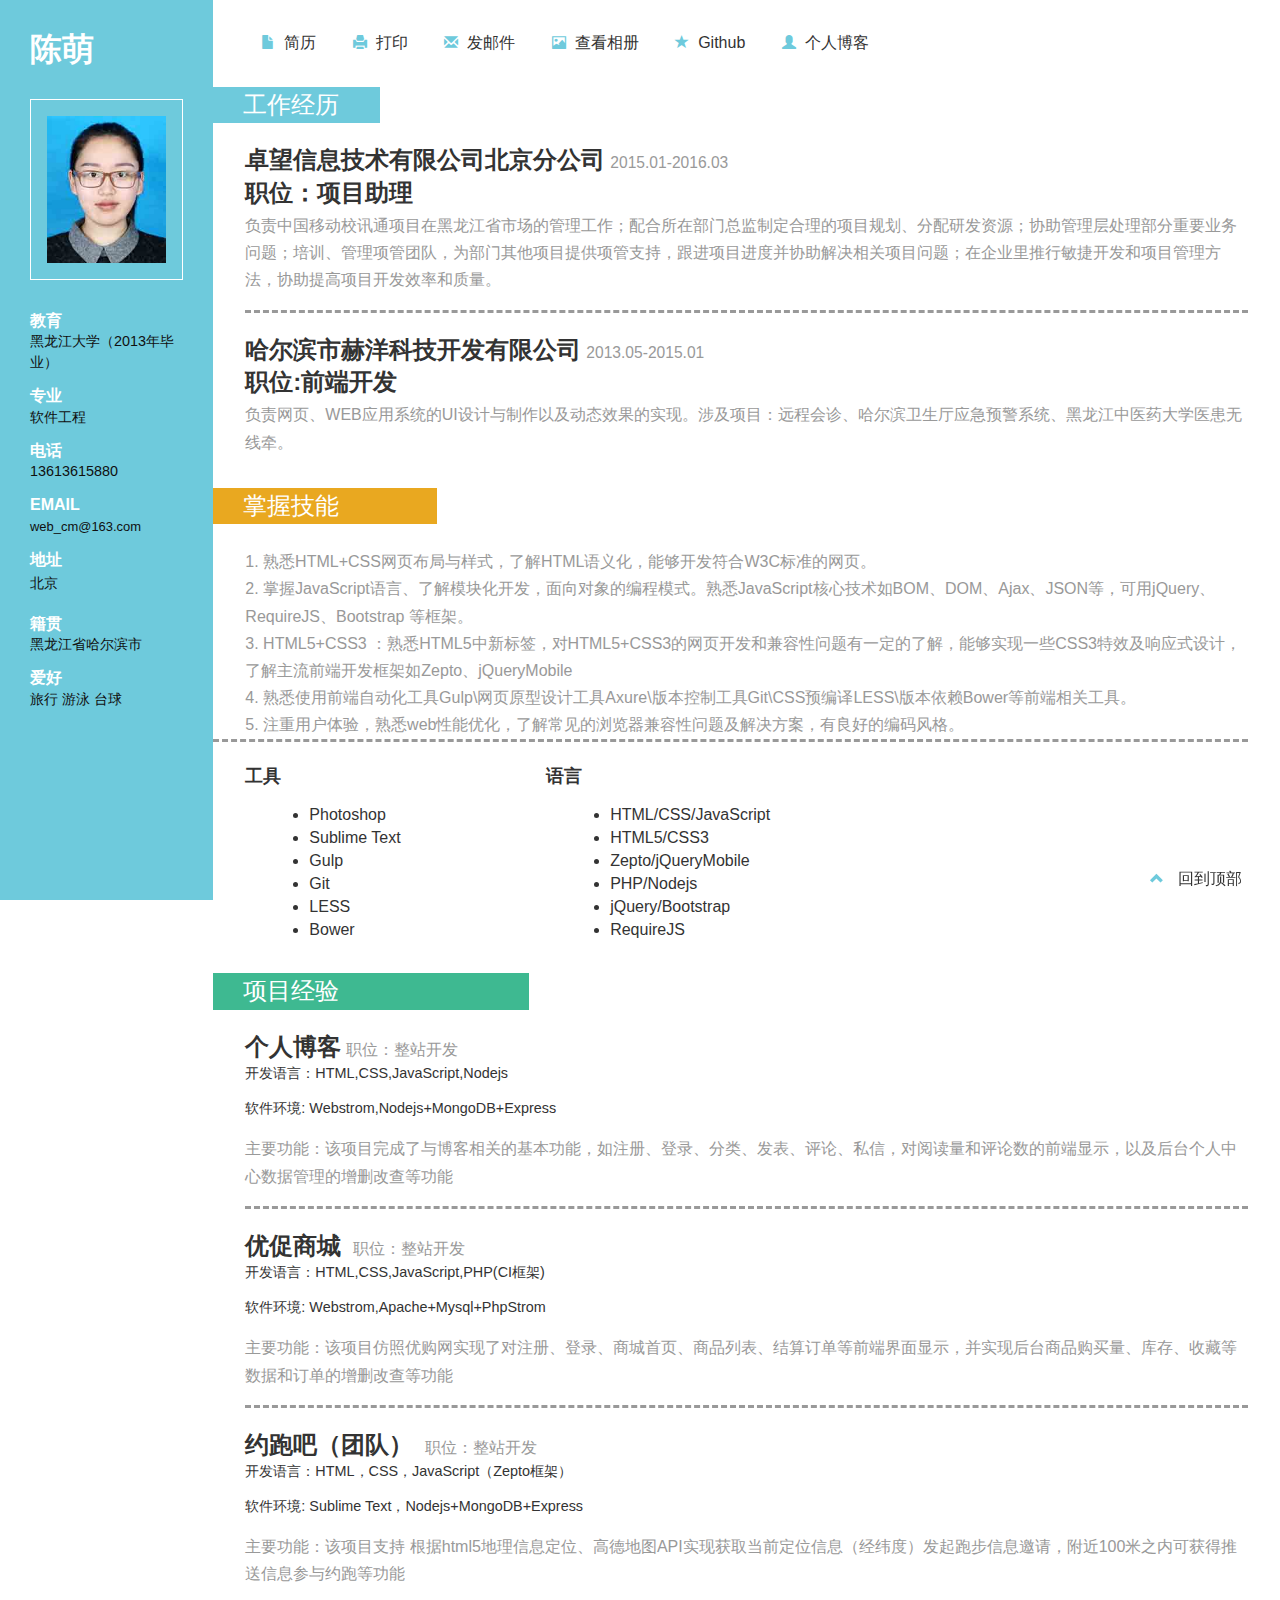
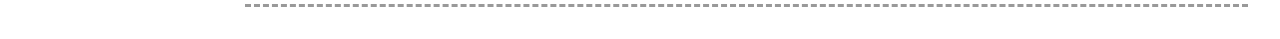
<file: index.html>
<!DOCTYPE html>
<html lang="en">
<head>
	<meta charset="UTF-8">
	<title>web简历——陈萌</title>
	<meta name="viewport" content="width=device-width, initial-scale=1">
	<meta http-equiv="Content-Type" content="text/html; charset=utf-8" />
	<meta name="keywords" content="Web前端开发工程师陈萌" />
	<link rel='stylesheet' href="css/bootstrap.css" type='text/css' />
	<link rel="stylesheet" href="fonts/font-awesome.min.css">
	<link rel="stylesheet" href="css/style.css">
	<script src="js/jquery.min.js"></script>
	<script language=javascript>     
		function printit(){
		  if (confirm('确定打印吗？')){
		    wb.ExecWB(6,1)
		  }
		}
		</script> 
</head>
<body>
	<div class="col-sm-3 col-md-2 sidebar">
		<div class="sidebar_top">
		 <h1>陈萌</h1> 
		 <img src="img/cm.jpg" alt=""/>
		</div>
		<div class="details">
			 <h3>教育</h3>
			 <p>黑龙江大学（2013年毕业）</p>
			 <h3>专业</h3>
			 <p>软件工程</p>
			 <h3>电话</h3>
			 <p>13613615880</p>  	 
			 <h3>EMAIL</h3>
			 <p><a href="web_cm@163.com">web_cm@163.com</a></p>
			 <address>
			 <h3>地址</h3>
			 <span>北京</span>
			 </address>
			 <h3>籍贯</h3>
			 <p>黑龙江省哈尔滨市</p>
			 <h3>爱好</h3>
			 <p>旅行 游泳 台球</p>
		</div>
		<div class="clearfix"></div>
	</div>		
	<div class="col-sm-9 col-sm-offset-3 col-md-10 col-md-offset-2 main">
		 <div class="content">
			 <div class="details_header">
				 <ul>
					 <li>
					 	<a href="index.html"><span class="glyphicon glyphicon-file" aria-hidden="true"></span>简历</a>
					 </li>
					 <li>
					 	<a href="#" id="print"><span class="glyphicon glyphicon-print" aria-hidden="true"></span>打印</a>
					 </li>
					 <li>
					 	<a href="email.html"><span class="glyphicon glyphicon-envelope" aria-hidden="true"></span>发邮件</a>
					 </li>
					 <li>
					 	<a class="play-icon popup-with-zoom-anim" href="photo.html"><i class="glyphicon glyphicon-picture"></i></span>查看相册</a>
					 </li>
					 <li>
					 	<a href="https://github.com/staceycm"><span class="glyphicon glyphicon-star" aria-hidden="true"></span>Github</a>
					 </li>
					 <li>
					 	<a href="http://www.yoocu.cn"><span class="glyphicon glyphicon-user" aria-hidden="true"></span>个人博客</a>
					 </li>
				 </ul>
			 </div>
			 <div id="commany" class="company">
				 <h3 class="clr1">工作经历</h3>
				 <div class="company_details">
					 <h4>卓望信息技术有限公司北京分公司<span>2015.01-2016.03</span></h4>
					 <h4>职位：项目助理</h4>
					 <p class="cmpny1">负责中国移动校讯通项目在黑龙江省市场的管理工作；配合所在部门总监制定合理的项目规划、分配研发资源；协助管理层处理部分重要业务问题；培训、管理项管团队，为部门其他项目提供项管支持，跟进项目进度并协助解决相关项目问题；在企业里推行敏捷开发和项目管理方法，协助提高项目开发效率和质量。</p>
				 </div>
				 <div class="company_details">
					 <h4>哈尔滨市赫洋科技开发有限公司<span>2013.05-2015.01</span></h4>
					 <h4>职位:前端开发</h4>
					 <p>负责网页、WEB应用系统的UI设计与制作以及动态效果的实现。涉及项目：远程会诊、哈尔滨卫生厅应急预警系统、黑龙江中医药大学医患无线牵。</p>
				 </div>
			 </div>
			 <div id="skills" class="skills">
				 <h3 class="clr2">掌握技能</h3>
				 <div class="skill_info">
					<p>
					 	1. 熟悉HTML+CSS网页布局与样式，了解HTML语义化，能够开发符合W3C标准的网页。
					</p>
				 	<p>
				 		2. 掌握JavaScript语言、了解模块化开发，面向对象的编程模式。熟悉JavaScript核心技术如BOM、DOM、Ajax、JSON等，可用jQuery、RequireJS、Bootstrap 等框架。
				 	</p>
				 	<p>
				 		3. HTML5+CSS3 ：熟悉HTML5中新标签，对HTML5+CSS3的网页开发和兼容性问题有一定的了解，能够实现一些CSS3特效及响应式设计，了解主流前端开发框架如Zepto、jQueryMobile
				 	</p>
				 	<p>
				 		4. 熟悉使用前端自动化工具Gulp\网页原型设计工具Axure\版本控制工具Git\CSS预编译LESS\版本依赖Bower等前端相关工具。
				 	</p>
				 	<p>
				 		5. 注重用户体验，熟悉web性能优化，了解常见的浏览器兼容性问题及解决方案，有良好的编码风格。
				 	</p>
				 </div>
				 <div class="skill_list">
					 <div class="skill1">
						 <h4>工具</h4>
						 <ul>					 
							<li>Photoshop</li>
							<li>Sublime Text</li>
							<li>Gulp</li>
							<li>Git</li>
							<li>LESS</li>
							<li>Bower</li>
						 </ul>
					 </div>
					 <div class="skill2">
						 <h4>语言</h4>
						 <ul>					 
							<li>HTML/CSS/JavaScript</li>
							<li>HTML5/CSS3</li>
							<li>Zepto/jQueryMobile</li>
							<li>PHP/Nodejs</li>
							<li>jQuery/Bootstrap</li>
							<li>RequireJS</li>
						 </ul>
					 </div>
					 <div class="clearfix"></div>
				 </div>
			 </div>
			 <div id="products"class="products">
				 <h3 class="clr3">项目经验</h3>
				 <div class="products_details">
					 <h4>个人博客<span>职位：整站开发</span></h4>
					 <h6>开发语言：HTML,CSS,JavaScript,Nodejs</h6>
					 <h6>软件环境: Webstrom,Nodejs+MongoDB+Express</h6>
					 <p class="cmpny1">主要功能：该项目完成了与博客相关的基本功能，如注册、登录、分类、发表、评论、私信，对阅读量和评论数的前端显示，以及后台个人中心数据管理的增删改查等功能</p>
				 </div>
				 <div class="products_details">
					 <h4>优促商城 <span>职位：整站开发</span></h4>
					 <h6>开发语言：HTML,CSS,JavaScript,PHP(CI框架)</h6>
					 <h6>
					 	软件环境: Webstrom,Apache+Mysql+PhpStrom
					 </h6>
					 <p class="cmpny1">主要功能：该项目仿照优购网实现了对注册、登录、商城首页、商品列表、结算订单等前端界面显示，并实现后台商品购买量、库存、收藏等数据和订单的增删改查等功能</p>
				 </div>
				 <div class="products_details">
					 <h4>约跑吧（团队） <span>职位：整站开发</span></h4>
					 <h6>开发语言：HTML，CSS，JavaScript（Zepto框架）</h6>
					 <h6>
					 	软件环境: Sublime Text，Nodejs+MongoDB+Express
					 </h6>
					 <p class="cmpny1">主要功能：该项目支持 根据html5地理信息定位、高德地图API实现获取当前定位信息（经纬度）发起跑步信息邀请，附近100米之内可获得推送信息参与约跑等功能</p>
				 </div>
			 </div>
		 </div>
		 <div id="totop">
			<a href="#">
				<i class="glyphicon glyphicon-chevron-up"></i>
			</a>
			回到顶部
		 </div>

	</div>
	<script>
		var oPrint = document.querySelector('#print');
		oPrint.onclick = function(){
			window.print();
		};
	</script>
</body>
</html>
</file>
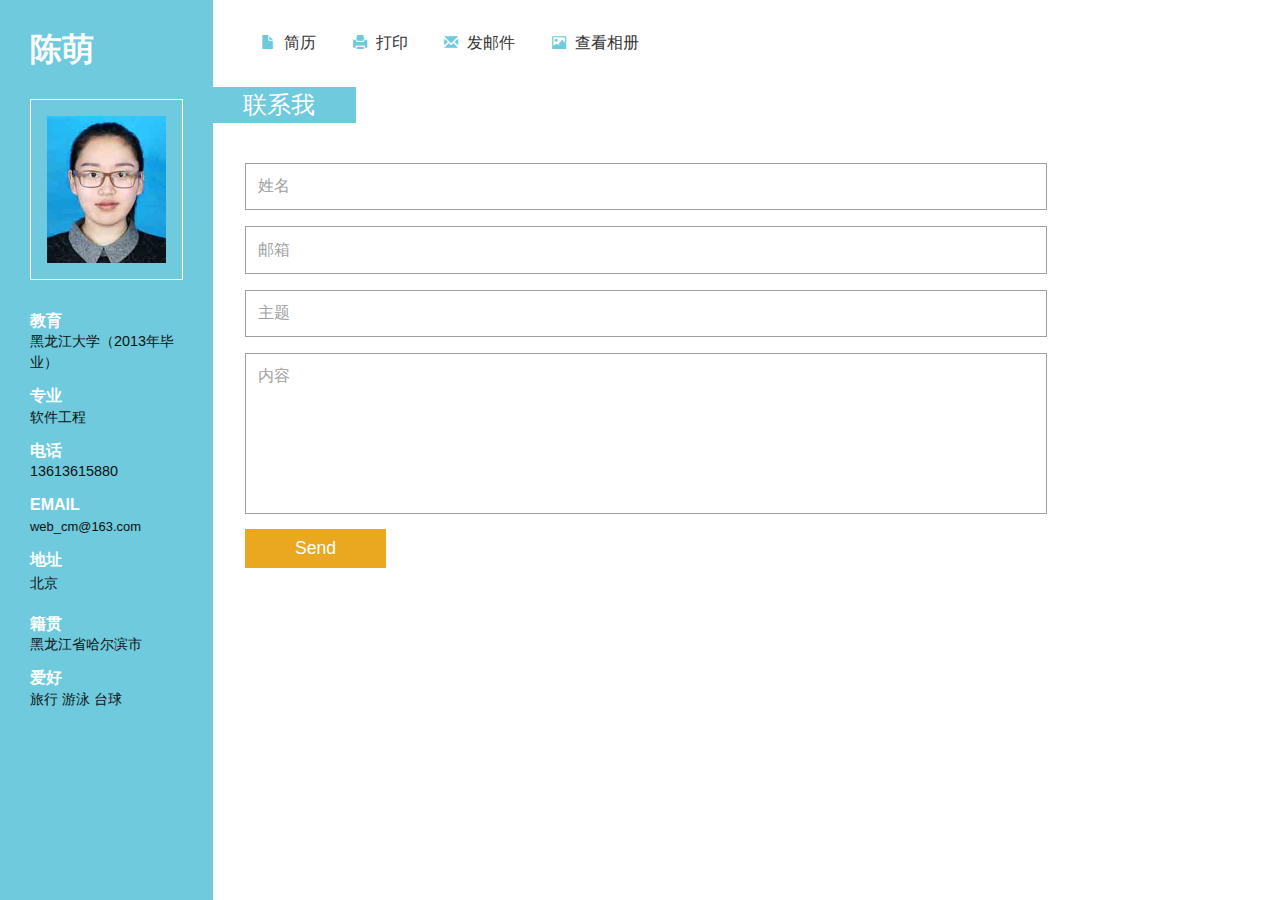
<file: email.html>
<!DOCTYPE html>
<html lang="en">
<head>
	<meta charset="UTF-8">
	<title>web简历——陈萌</title>
	<meta name="viewport" content="width=device-width, initial-scale=1">
	<meta http-equiv="Content-Type" content="text/html; charset=utf-8" />
	<meta name="keywords" content="Web前端开发工程师陈萌" />
	<link rel='stylesheet' href="css/bootstrap.css" type='text/css' />
	<link rel="stylesheet" href="css/style.css">
	<script src="js/jquery.min.js"></script>
</head>
<body>
	<div class="col-sm-3 col-md-2 sidebar">
		<div class="sidebar_top">
		 <h1>陈萌</h1> 
		 <img src="img/cm.jpg" alt=""/>
		</div>
		<div class="details">
			 <h3>教育</h3>
			 <p>黑龙江大学（2013年毕业）</p>
			 <h3>专业</h3>
			 <p>软件工程</p>
			 <h3>电话</h3>
			 <p>13613615880</p>  	 
			 <h3>EMAIL</h3>
			 <p><a href="web_cm@163.com">web_cm@163.com</a></p>
			 <address>
			 <h3>地址</h3>
			 <span>北京</span>
			 </address>
			 <h3>籍贯</h3>
			 <p>黑龙江省哈尔滨市</p>
			 <h3>爱好</h3>
			 <p>旅行 游泳 台球</p>
		</div>
		<div class="clearfix"></div>
	</div>		
<div class="col-sm-9 col-sm-offset-3 col-md-10 col-md-offset-2 main">
	 <div class="content">
		 <div class="details_header">
			 <ul>
				 <li><a href="index.html"><span class="glyphicon glyphicon-file" aria-hidden="true"></span>简历</a></li>
				 <li><a href="#"><span class="glyphicon glyphicon-print" aria-hidden="true"></span>打印</a></li>
				 <li><a href="email.html"><span class="glyphicon glyphicon-envelope" aria-hidden="true"></span>发邮件</a></li>
				 <li><a class="play-icon popup-with-zoom-anim" href="photo.html"><span class="glyphicon glyphicon-picture" aria-hidden="true"></span>查看相册</a></li>
			 </ul>
		 </div>
		 <div class="company contact-grid">
			 <h3 class="clr1">联系我</h3>
			 <form action="mailto:web_cm@163.com">	
					<input type="text" value="姓名" onfocus="this.value='';" onblur="if (this.value == '') {this.value ='姓名';}">					
					<input type="text" value="邮箱" onfocus="this.value='';" onblur="if (this.value == '') {this.value ='邮箱';}">
					<input type="text" name="Subject" value="主题" onfocus="this.value='';" onblur="if (this.value == '') {this.value ='主题';}">
					<textarea name="body" cols="77" rows="6" value=" " onfocus="this.value='';" onblur="if (this.value == '') {this.value = '内容';}">内容</textarea>
					<div class="send">
						<input type="submit" value="Send" >
					</div>
			 </form>
		 </div>
	 </div>
</div>
</body>
</html>
</file>
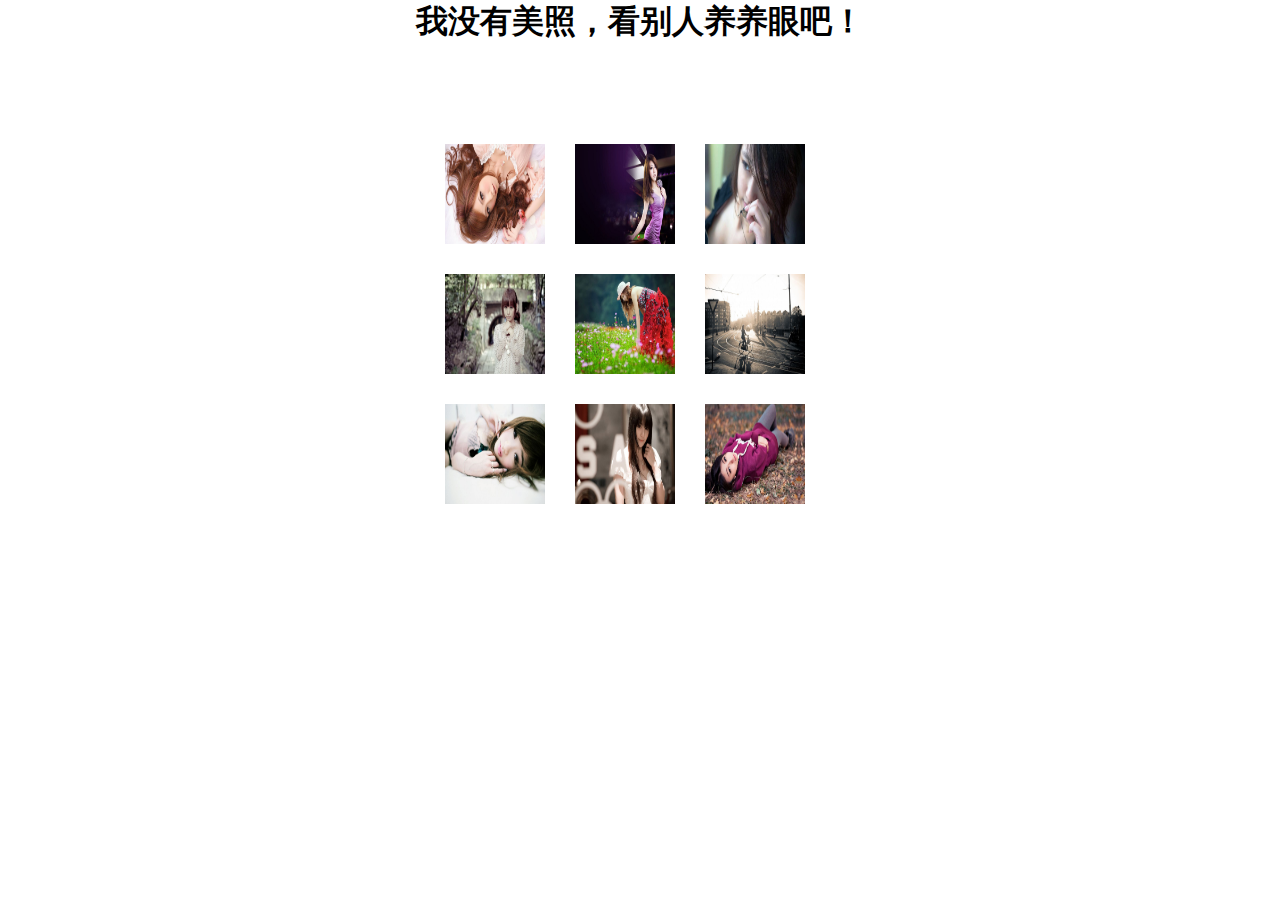
<file: photo.html>
<!DOCTYPE html>
<html lang="en">
<head>
	<meta charset="UTF-8">
	<title>照片墙</title>
	<style>
    *{
        margin: 0;
        padding: 0;
    }
   
    #imgs{
    	list-style: none;
    	width: 390px;
    	height: 390px;
    	margin: 100px auto;
      position: relative;
    }
     #imgs li{
        width: 100px;
        height: 100px;
        margin-right: 30px;
        margin-bottom: 30px;
        float: left;
    }
    img{
    	width: 100%;
    	height: 100%;
        z-index: 0;
    }
    h1{
      text-align: center;
    }

	</style>
</head>
<body>
  <h1>我没有美照，看别人养养眼吧！</h1>
	<ul id="imgs">
		<li><img src="img/1.jpg" alt="1.jpg"></li>
		<li><img src="img/2.jpg" alt="2.jpg"></li>
		<li><img src="img/3.jpg" alt="3.jpg"></li>
		<li><img src="img/4.jpg" alt="4.jpg"></li>
		<li><img src="img/5.jpg" alt="5.jpg"></li>
		<li><img src="img/6.jpg" alt="6.jpg"></li>
		<li><img src="img/7.jpg" alt="7.jpg"></li>
		<li><img src="img/8.jpg" alt="8.jpg"></li>
		<li><img src="img/9.jpg" alt="9.jpg"></li>
	</ul>
	<script src = 'js/jquery.min.js'></script>
	<script>
        var oUl = document.getElementById('imgs');
        var aLi = oUl.getElementsByTagName('li');

        for(var i=0;i<aLi.length;i++){
        	aLi[i].left = aLi[i].offsetLeft;
        	aLi[i].top = aLi[i].offsetTop;//先把初始位置缓存

            aLi[i].style.left = aLi[i].offsetLeft+'px';
            aLi[i].style.top = aLi[i].offsetTop+'px';
           $(aLi[i]).hover(function(){
           	$(this).stop().animate({
           		width:200,
           		height:200,
           		left:this.left-50,
           		top:this.top-50
           	});
           	this.style.zIndex++;
           },function(){
           	$(this).stop().animate({
           		width:100,
           		height:100,
           		left:this.left,
           		top:this.top
           	});
           	this.style.zIndex--;
           });
            
        }

        for(var i=0;i<aLi.length;i++){
            aLi[i].style.position='absolute';
        }
        


    </script>
</body>
</html>
</file>
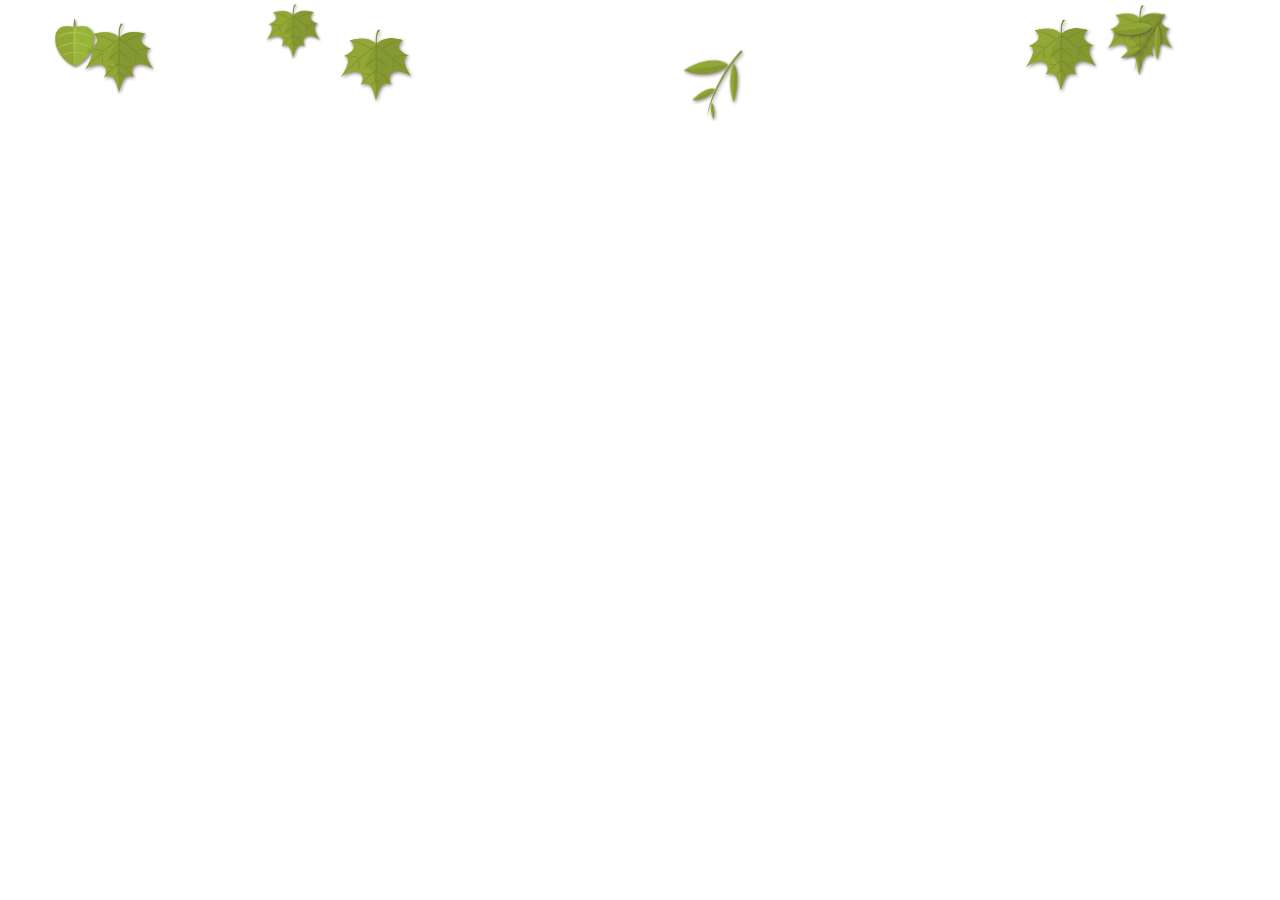
<file: 下落的树叶/下落的树叶.html>
<!DOCTYPE html>
<html lang="en">
<head>
	<meta charset="UTF-8">
	<title>下落的树叶</title>
	<style>
		img{
			position: absolute;
		}
	</style>
</head>
<body>
	<script>
		function Leaf(){
			this.oImg = new Image;
			this.width = parseInt(Math.random()*30)+50;
			this.pos = {
				top: 0,
				left: parseInt(Math.random()*(document.documentElement.clientWidth-this.width))
			};
			this.speed = parseInt(Math.random()*30)+50;
			this.ftop = parseInt(Math.random()*9)+1;
  
			this.fleft = parseInt(Math.random()*10)-5;
			this.fallTime = parseInt(Math.random()*900)+100;
			this.oImg.src='img/'+parseInt(Math.random()*4+1)+'.png'; 
			this.oImg.style.left = this.pos.left + 'px';
			this.oImg.style.top = this.pos.top;
			this.oImg.style.width = this.width+'px';
			document.body.appendChild(this.oImg);
		};

		Leaf.prototype.fall = function(){
			var that = this;
			setInterval(function(){
				that.oImg.style.top = that.oImg.offsetTop+that.ftop+'px';
				that.oImg.style.left = that.oImg.offsetLeft+that.fleft+'px';
			},this.speed);
		};

		for(var i=0;i<8;i++){
			(function(leaf){
				setTimeout(function(){
					leaf.fall();
				},leaf.fallTime);
			})(new Leaf);
		}

	</script>
</body>
</html>
</file>
<file: css/style.css>
h4, h5, h6,
h1, h2, h3 {margin: 0;}
ul, ol {margin: 0; padding:0;}
p {margin: 0;}
html, body{
	font-family: 'Ubuntu', sans-serif;
	font-size: 100%;
	background: #ffffff;
}
body a{
	transition:0.5s all;
	-webkit-transition:0.5s all;
	-moz-transition:0.5s all;
	-o-transition:0.5s all;
	-ms-transition:0.5s all;
}	
body {
  padding-top:0px;
}
a:focus {
  outline: thin dotted;
  outline: 0px auto -webkit-focus-ring-color;
  outline-offset: 0px;
  text-decoration:none;
}
/*-- 通用样式结束 --*/
/*-- sidebar开始 --*/
.sidebar{
  position: fixed;
  background: #6ecadc;
  top: 0px;
  bottom: 0;
  left: 0;
  z-index: 1000;
  display: block;
  padding: 20px;
  padding:2em 30px;
  overflow-x: hidden;
  overflow-y: auto;
}
.sidebar h1{
	font-size:2.5em;
	font-weight:700;
	margin-bottom:1em;
	color:#fff;
	font-family: 'Varela Round', sans-serif;
	
}
.sidebar img{
	border:1px solid #fff;
	padding:1em;
	width:100%;
}
.details{
	margin-top:2em;
}
.details h3{
	font-weight:600;
	font-size:1em;
	color:#fff;
}  
.details p{
	color:#101010;
	font-size:0.9em;
	margin:2px 0 1em 0;
}
.details p a{
	color:#101010;
	font-size:0.9em;
}
address h3{
	margin-bottom:5px;
}
address span{
	display:block;
	color:#101010;
	font-size:0.9em;
	line-height:1.5em;
}
/*--main开始--*/
.main{  
  padding:2em 0;
}
.content{
	margin-right:2em;
}
/*--detail开始--*/
.glyphicon {
  top:1px;
}
.glyphicon-chevron-up:before,.glyphicon-star:before,.glyphicon-user:before,.glyphicon-file:before,.glyphicon-print:before,.glyphicon-envelope:before,.glyphicon-picture:before{
  margin-right: 9px;
  font-size: 14px;
  color: #6ecadc;
}
.details_header{
	padding: 0em 1em 0 2em;
}
.details_header ul li{
	display:inline-block;
}
.details_header ul li a{
	padding:0 1em;
	color:#333;
}
.details_header ul li a:hover{
	color:#6ecadc;
}
/*--company开始--*/
.company {
	margin:2em 0;
}
.company h3{
  color: #FFF;
  padding: 5px 41px 5px 30px;
  display: inline-block;
}
.company_details,.products_details {
	padding:1.5em 0 0em 2em;
}
.company_details h4,.products_details h4{
	color:#333;
	font-weight:600;
	font-size:1.5em;
	margin-bottom:6px;
	font-family: 'Varela Round', sans-serif;
}
.company_details h4 span,.products_details h4 span{
	font-size: 0.65em;
  margin-left: 5px;
  color: #999;
  font-weight:400;
}
.company_details h6,.products_details h6{
	font-weight:400;
	margin-bottom:1.3em;
	font-size:0.9em;
}
.company_details p,.skill_info p,.products_details p{
	color:#999;
	font-weight:300;
	line-height:1.7em;
}
.cmpny1{
	border-bottom:3px dashed #999;
	padding-bottom:1em;
}
/*--skills开始--*/
.skills{
	margin:2em 0;
}
.skills h3{
  color: #FFF;
  padding: 5px 98px 5px 30px;
  display: inline-block;
}
.skill_info {
	padding:1.5em 0 0 2em;
  border-bottom:3px dashed #999;
}
.skill_list{
	padding:1.5em 0 0 2em;
}
.skill1,.skill2{
	 float:left;
	 width:30%;
}
.skill1 h4,.skill2 h4{
	color:#333;
	font-weight:600;
	margin-bottom:1em;
	display:inline-block;
}
.skill1 ul,.skill2 ul{
	padding-left:4em;
}
.skill1 ul li,.skill2 ul li{
	color:#333;
}
/*--products开始--*/
.products h3{
  background: #999;
  color: #FFF;
  padding: 5px 190px 5px 30px;
  display: inline-block;
}
h3.clr1{
	background:#6ecadc;
}
h3.clr2{
	background:#e9a820;
}
h3.clr3{
	background:#3eb991;
}
/*--contact开始--*/
.contact-grid form{
	padding:2em 0 0 2em;
}
.contact-grid input[type="text"], .contact-grid textarea {
  width: 80%;
  padding: 0.7em;
  margin: 0.5em 0;
  background: none;
  outline: none;
  border: 1px solid #A09F9F;
  font-size: 1em;
  color: #A09F9F;
  -webkit-appearance: none;
}
.send input[type="submit"] {
  width: 14%;
  font-size: 1.1em;
  background:#e9a820;
  padding: 0.4em 0.8em;
  text-align: center;
  color: #fff;
  border: none;
  outline: none;
  -webkit-appearance: none;
}
.send input[type="submit"]:hover {
  background: #6ecadc;
}
.contact-grid textarea {
  resize: none;
}
.map{
	padding:2em 0 0 2em;
}
.map iframe {
  width: 100%;
  height: 350px;
  border: none;
}
#totop{
    position: fixed;
    bottom: 1%;
    right: 3%;
}
/*--responsive--*/
@media (max-width: 1366px){
.sidebar h1 {
  font-size: 2em;
  }
}
@media (max-width: 1024px){
.sidebar {
  padding: 2em 17px;
  width:20%;
}
.sidebar h1 {
  font-size: 1.6em;
}
.main {
  margin-left: 19.666667%;
  width: 80%;
}
}
@media (max-width: 768px){
.sidebar {
  width: 22%;
}
.main {
  margin-left: 21.666667%;
  width: 78%;
}
.sidebar h1 {
  font-size: 1.4em;
}
.sidebar img {
  padding: 0.5em;
  width: 89%;
}
.details_header {
  padding: 0em 1em 0 1em;
}
.details_header ul li a {
  padding: 0 1em;
  font-size: 0.9em;
}
.company h3,.skills h3,.products h3{
  font-size: 1.2em;
}
.company_details h4, .products_details h4 {
  font-size: 1.1em;
}
.company_details h6, .products_details h6 {
  font-size: 0.8em;
}
.company_details p, .skill_info p, .products_details p {
  font-size: 0.8em;
}
.cmpny1 {
  padding-bottom: 1.5em;
}
.skill1, .skill2 {
  float: left;
  width: 50%;
}
.skill1 ul li,.skill2 ul li{
	font-size:0.85em;
}
.skill1 h4, .skill2 h4 {
  font-size: 1em;
}
.skill_list {
  padding: 0.7em 0 0 2em;
}
.details p {
  font-size: 0.75em;
}
address span {
  font-size: 0.8em;
}
.contact-grid input[type="text"], .contact-grid textarea {
  width: 100%;
  font-size: 0.8em;
}
.send input[type="submit"] {
  width: 20%;
  font-size:0.85em;
}
}
@media (max-width: 736px){
.sidebar {
  position: relative;
  width: 100%;
}
.main {
  margin-left: 0;
  width: 100%;
}
.sidebar_top{
	width:30%;
	float:left;
	margin-right:5%;
}
.details{
	width:30%;
	float:right;
}
}
@media (max-width: 640px){
.sidebar {
  width: 100%;
}
.main {
  margin-left: 0;
  width: 100%;
}
.sidebar_top{
	width:30%;
	float:left;
	margin-right:5%;
}
.details{
	width:30%;
	float:right;
}
.sidebar img{
	width:100%;
}
.details p {
  font-size: 0.9em;
  margin: 5px 0 1em 0;
}
.details h3 {
  font-size: 0.9em;
}
}
@media (max-width: 600px){
address {
  margin-bottom:0px;
}
.sidebar_top {
  width: 32%;
}
.sidebar img {
  width: 85%;
}
}
@media (max-width: 568px){
.details_header ul li a {
  padding: 0 0.5em;
  font-size: 0.9em;
}
}
@media (max-width: 480px){
.content {
  margin-right: 2em;
}
.glyphicon-save:before, .glyphicon-print:before, .glyphicon-envelope:before, .glyphicon-picture:before {
  margin-right: 6px;
  font-size: 12px;
}
.details_header ul li a {
  padding: 0 0.5em;
  font-size: 0.85em;
}
.details {
  width: 36%;
}
.sidebar h1 {
  font-size: 1.3em;
}
.sidebar_top {
  width: 38%;
}
address {
  margin-bottom: 0px;
}
.copywrite{
	padding-left:1em;
}
.map iframe {
  height: 246px;
}
}
@media (max-width: 414px){
.sidebar_top {
  width: 45%;
}
.sidebar img {
  width: 91%;
}
.details {
  width: 42%;
}
.details_header {
  padding: 0em 0em 0 1em;
}
.details_header ul li a {
  padding: 0 0.3em;
  font-size: 0.75em;
}
.skill1 ul, .skill2 ul {
  padding-left: 3em;
}
}
@media (max-width: 384px){
.sidebar h1 {
  font-size: 1.2em;
}
.details {
  width: 45%;
}
.details_header ul {
  text-align: center;
}
.details_header ul li a {
  padding: 0 1em;
  font-size: 0.75em;
}
.main {
  padding: 1em 0 2em 0;
}
.company_details, .products_details,.skill_info  {
  padding: 1em 0 0em 1em;

}
.company h3 {
  padding: 5px 41px 5px 16px;
}
.company_details h4, .products_details h4 {
  font-size: 0.9em;
}
.company_details h6, .products_details h6 {
  font-size: 0.6em;
}
.company {
  margin: 1em 0;
}
.skills {
  margin: 1em 0;
}
.company h3, .skills h3, .products h3 {
  font-size: 1em;
}
.skills h3 {
  padding: 5px 98px 5px 16px;
}
.skill1 ul, .skill2 ul {
  padding-left: 2em;
}
.skill1 ul li, .skill2 ul li {
  font-size: 0.75em;
}
.skill_list {
  padding: 0.5em 0 0 1.5em;
}
.products h3 {
  padding: 5px 190px 5px 16px;
}
.copywrite p{
	font-size:0.7em;
}
}
@media (max-width: 375px){
.sidebar h1 {
  font-size: 1em;
}
.sidebar img {
  width: 70%;
}
.details h3 {
  font-size: 0.8em;
}
.details p {
  font-size: 0.75em;
  margin: 5px 0 0.5em 0;
}
address span {
  font-size: 0.7em;
}
.sidebar {
  padding: 1.5em 17px 1em 17px;
}
.details_header {
  padding: 0em 0em 0 1em;
  text-align: center;
}
.details_header ul li a {
  line-height: 2em;
}
}
@media (max-width: 320px){
.sidebar_top {
  width: 50%;
}
.sidebar img {
  width: 80%;
}
.details h3 {
  font-size: 0.7em;
}
.content {
  margin-right: 1em;
}
.details_header ul li a {
  padding: 0 0.5em;
  font-size: 0.75em;
}
.skill1 h4, .skill2 h4 {
  font-size: 0.85em;
}
.skill1 ul, .skill2 ul {
  padding-left: 1.5em;
}
}
</file>
